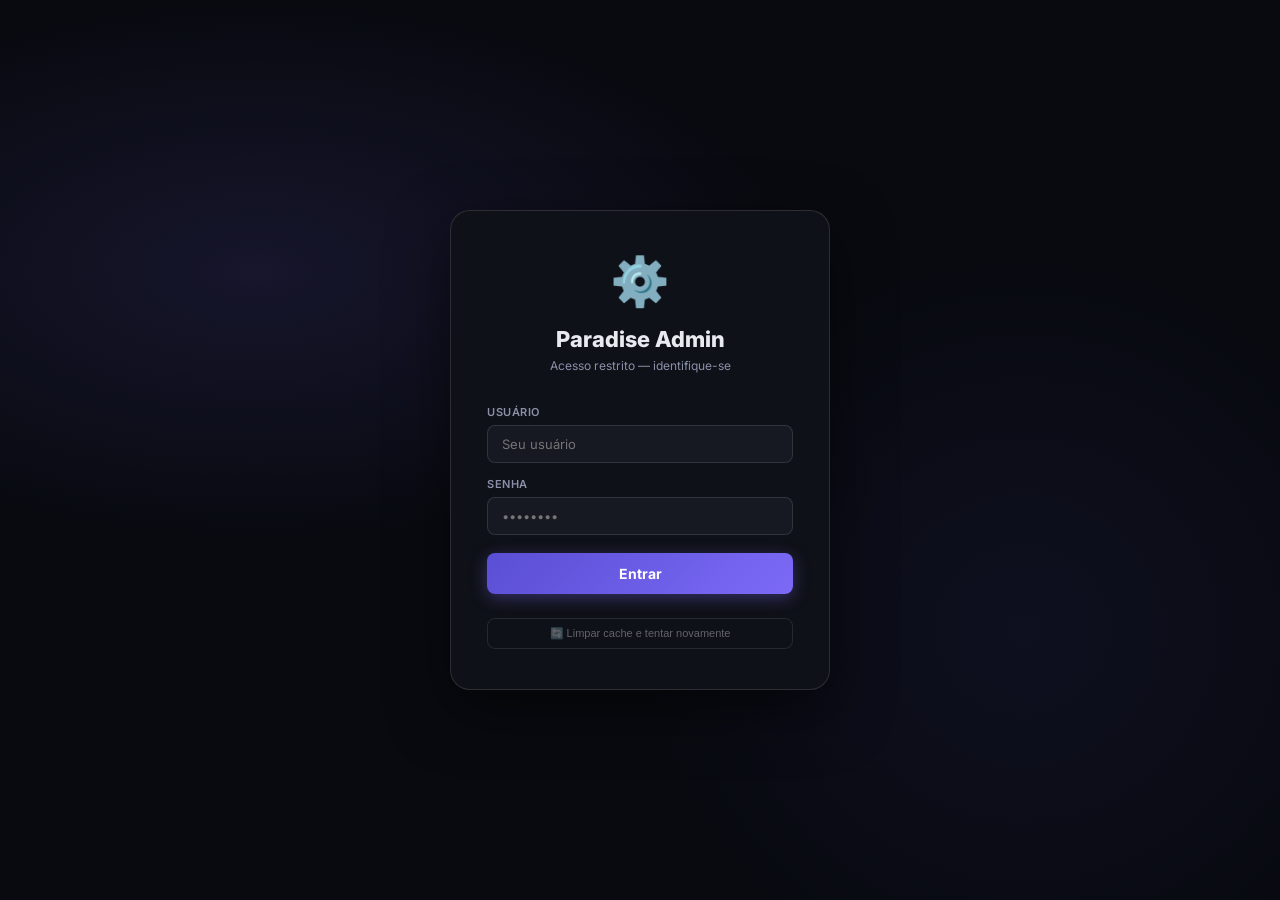
<file: painel.html>
<!DOCTYPE html>
<html lang="pt-BR">
<head>
  <meta charset="UTF-8" />
  <meta name="viewport" content="width=device-width, initial-scale=1.0" />
  <title>⚙️ Paradise Admin</title>
  <link rel="icon" href="data:image/svg+xml,<svg xmlns='http://www.w3.org/2000/svg' viewBox='0 0 100 100'><text y='.9em' font-size='90'>⚙️</text></svg>" />
  <link rel="preconnect" href="https://fonts.googleapis.com" />
  <link rel="preconnect" href="https://fonts.gstatic.com" crossorigin />
  <link href="https://fonts.googleapis.com/css2?family=Inter:wght@300;400;500;600;700;800&display=swap" rel="stylesheet" />
  <script src="js/protect.js"></script>
  <link rel="stylesheet" href="painel.css" />
</head>
<body>

<!-- ═══════════════════════════════════ LOGIN ═══════════════════════════════════ -->
<div id="login-screen">
  <div class="login-card">
    <div class="login-logo">⚙️</div>
    <h1 class="login-title">Paradise Admin</h1>
    <p class="login-sub">Acesso restrito — identifique-se</p>

    <div class="login-form">
      <div class="lf-field">
        <label>Usuário</label>
        <input type="text" id="login-user" placeholder="Seu usuário" autocomplete="off" />
      </div>
      <div class="lf-field">
        <label>Senha</label>
        <input type="password" id="login-pass" placeholder="••••••••" />
      </div>
      <div id="login-error" class="login-error hidden" style="display:none">Usuário ou senha incorretos.</div>
      <button class="btn-login" onclick="doLogin()">Entrar</button>
      <button onclick="limparCache()" style="margin-top:10px;width:100%;background:none;border:1px solid rgba(255,255,255,0.1);color:rgba(255,255,255,0.35);font-size:11px;padding:8px;border-radius:8px;cursor:pointer;">🔄 Limpar cache e tentar novamente</button>
    </div>
  </div>
</div>

<!-- ═══════════════════════════════════ PAINEL ══════════════════════════════════ -->
<div id="panel" class="hidden" style="display:none">

  <!-- Sidebar -->
  <aside id="sidebar">
    <div class="sidebar-header">
      <span class="sidebar-logo">⚙️</span>
      <div>
        <div class="sidebar-title">Paradise Admin</div>
        <div id="sidebar-role" class="sidebar-role"></div>
      </div>
    </div>

    <nav class="sidebar-nav">
      <button class="nav-btn active" data-page="dashboard" onclick="goPage('dashboard')">
        <span class="nav-icon">📊</span> Dashboard
      </button>
      <button class="nav-btn" data-page="users" onclick="goPage('users')">
        <span class="nav-icon">👥</span> Usuários
      </button>
      <button class="nav-btn" data-page="suspensions" onclick="goPage('suspensions')">
        <span class="nav-icon">🚫</span> Suspensões
      </button>
      <button class="nav-btn" id="nav-admins" data-page="admins" onclick="goPage('admins')">
        <span class="nav-icon">🔑</span> Administradores
      </button>
      <button class="nav-btn" id="nav-store" data-page="store" onclick="goPage('store')">
        <span class="nav-icon">🛒</span> Loja / Produtos
      </button>
      <button class="nav-btn" id="nav-orders" data-page="orders" onclick="goPage('orders')">
        <span class="nav-icon">🕐</span> Pendentes
        <span id="orders-badge" class="nav-badge" style="display:none">0</span>
      </button>
    </nav>

    <div class="sidebar-footer">
      <div id="sidebar-username" class="sidebar-username"></div>
      <button class="btn-logout" onclick="doLogout()">Sair</button>
    </div>
  </aside>

  <!-- Conteúdo principal -->
  <main id="main-content">

    <!-- ── DASHBOARD ── -->
    <div id="page-dashboard" class="page active">
      <div class="page-header">
        <h2>Dashboard</h2>
        <span class="page-sub">Visão geral do sistema</span>
      </div>

      <div class="stats-grid">
        <div class="stat-card">
          <div class="stat-icon">👥</div>
          <div class="stat-info">
            <div class="stat-num" id="stat-total">0</div>
            <div class="stat-label">Perfis criados</div>
          </div>
        </div>
        <div class="stat-card">
          <div class="stat-icon">🚫</div>
          <div class="stat-info">
            <div class="stat-num" id="stat-suspended">0</div>
            <div class="stat-label">Suspensos</div>
          </div>
        </div>
        <div class="stat-card">
          <div class="stat-icon">✅</div>
          <div class="stat-info">
            <div class="stat-num" id="stat-active">0</div>
            <div class="stat-label">Ativos</div>
          </div>
        </div>
        <div class="stat-card">
          <div class="stat-icon">🔑</div>
          <div class="stat-info">
            <div class="stat-num" id="stat-admins">0</div>
            <div class="stat-label">Administradores</div>
          </div>
        </div>
      </div>

      <div class="section-title">Perfis recentes</div>
      <div id="recent-users" class="users-list"></div>
    </div>

    <!-- ── USUÁRIOS ── -->
    <div id="page-users" class="page">
      <div class="page-header">
        <h2>Usuários</h2>
        <span class="page-sub">Gerencie todos os perfis criados</span>
      </div>

      <div class="toolbar">
        <input type="text" id="search-users" class="search-input" placeholder="🔍 Buscar por nome ou usuário..." oninput="renderUsers()" />
        <div class="toolbar-right">
          <span id="users-count" class="count-badge">0 perfis</span>
        </div>
      </div>

      <div id="users-list" class="users-list"></div>
      <div id="users-empty" class="empty-state hidden">
        <div class="empty-icon">👥</div>
        <p>Nenhum perfil encontrado.</p>
        <span>Quando alguém criar um perfil, ele aparecerá aqui.</span>
      </div>
    </div>

    <!-- ── SUSPENSÕES ── -->
    <div id="page-suspensions" class="page">
      <div class="page-header">
        <h2>Suspensões</h2>
        <span class="page-sub">Perfis suspensos ou com castigo ativo</span>
      </div>
      <div id="suspensions-list" class="users-list"></div>
      <div id="suspensions-empty" class="empty-state hidden">
        <div class="empty-icon">✅</div>
        <p>Nenhuma suspensão ativa.</p>
      </div>
    </div>

    <!-- ── ADMINISTRADORES ── -->
    <div id="page-admins" class="page">
      <div class="page-header">
        <h2>Administradores</h2>
        <span class="page-sub">Gerencie os acessos ao painel</span>
      </div>

      <div id="admins-add-section">
        <div class="section-title">Adicionar administrador</div>
        <div class="add-admin-form">
          <input type="text"     id="new-admin-user" class="form-input" placeholder="Usuário" />
          <input type="password" id="new-admin-pass" class="form-input" placeholder="Senha" />
          <select id="new-admin-role" class="form-select">
            <option value="senior">Senior</option>
            <option value="ceo">CEO</option>
            <option value="owner">Owner</option>
          </select>
          <button class="btn-action green" onclick="addAdmin()">Adicionar</button>
        </div>
      </div>

      <div class="section-title" style="margin-top:24px">Lista de administradores</div>
      <div id="admins-list" class="users-list"></div>
    </div>

    <!-- ── LOJA / PRODUTOS ── -->
    <div id="page-store" class="page">
      <div class="page-header">
        <h2>🛒 Loja / Produtos</h2>
        <span class="page-sub">Gerencie categorias e produtos da loja</span>
      </div>

      <!-- Sub-abas -->
      <div class="store-tabs">
        <button class="store-tab active" id="stab-cats"  onclick="goStoreTab('cats')">📂 Categorias</button>
        <button class="store-tab"        id="stab-prods" onclick="goStoreTab('prods')">🛍️ Produtos</button>
      </div>

      <!-- ══ SUB-ABA: CATEGORIAS ══ -->
      <div id="store-cats" class="store-tab-content active">

        <div id="store-manage-section">
          <div class="section-title">Nova categoria</div>
          <div class="add-product-form" style="grid-template-columns:1fr 1fr 80px">
            <input type="text" id="cat-name" class="form-input" placeholder="Nome da categoria *" />
            <input type="text" id="cat-icon" class="form-input" placeholder="Ícone/emoji (ex: 🎵)" />
            <button class="btn-action green" onclick="addCategory()" style="white-space:nowrap">➕ Criar</button>
          </div>
          <div class="mf" style="margin-top:8px">
            <input type="text" id="cat-desc" class="form-input" placeholder="Descrição da categoria (o que ela libera no perfil)" style="width:100%" />
          </div>
        </div>

        <div class="section-title" style="margin-top:24px">Categorias cadastradas</div>
        <div id="categories-list" class="users-list"></div>
        <div id="categories-empty" class="empty-state hidden">
          <div class="empty-icon">📂</div>
          <p>Nenhuma categoria ainda.</p>
        </div>
      </div>

      <!-- ══ SUB-ABA: PRODUTOS ══ -->
      <div id="store-prods" class="store-tab-content">

        <div id="store-prod-manage-section">
          <div class="section-title">Novo produto</div>
          <div class="add-product-form">
            <input type="text"   id="prod-name"  class="form-input" placeholder="Nome do produto *" />
            <input type="number" id="prod-price" class="form-input" placeholder="Preço (R$) *" min="0" step="0.01" />
            <select id="prod-categoryId" class="form-select">
              <option value="">Selecione a categoria *</option>
            </select>
            <input type="url"  id="prod-photo"   class="form-input" placeholder="URL da foto do produto" />
            <input type="text" id="prod-feature" class="form-input" placeholder="Feature liberada (ex: music_slot)" />
            <select id="prod-active" class="form-select">
              <option value="1">✅ Ativo</option>
              <option value="0">⏸️ Inativo</option>
            </select>
          </div>
          <div class="mf" style="margin-top:8px;display:flex;gap:8px;align-items:flex-end">
            <input type="text" id="prod-desc" class="form-input" placeholder="Descrição do produto" style="flex:1" />
            <button class="btn-action green" onclick="addProduct()">➕ Adicionar produto</button>
          </div>
        </div>

        <!-- Filtro por categoria -->
        <div style="display:flex;align-items:center;gap:10px;margin-top:24px;flex-wrap:wrap">
          <span class="section-title" style="margin:0">Produtos</span>
          <select id="filter-cat-prod" class="form-select" style="max-width:220px" onchange="renderStore()">
            <option value="">Todas as categorias</option>
          </select>
        </div>

        <div id="products-list" class="users-list" style="margin-top:12px"></div>
        <div id="products-empty" class="empty-state hidden">
          <div class="empty-icon">🛍️</div>
          <p>Nenhum produto cadastrado ainda.</p>
          <span>Crie uma categoria primeiro, depois adicione produtos.</span>
        </div>
      </div>
    </div>

    <!-- ── PEDIDOS PENDENTES ── -->
    <div id="page-orders" class="page">
      <div class="page-header">
        <h2>🕐 Pedidos Pendentes</h2>
        <span class="page-sub">Compras aguardando aprovação</span>
      </div>
      <div class="toolbar">
        <div style="display:flex;gap:8px">
          <button class="btn-action blue"   onclick="filterOrders('pending')"  id="filter-pending"  style="opacity:1">🕐 Pendentes</button>
          <button class="btn-action green"  onclick="filterOrders('approved')" id="filter-approved" style="opacity:0.5">✅ Aprovados</button>
          <button class="btn-action red"    onclick="filterOrders('rejected')" id="filter-rejected" style="opacity:0.5">❌ Recusados</button>
          <button class="btn-action gray"   onclick="filterOrders('all')"      id="filter-all"      style="opacity:0.5">📋 Todos</button>
        </div>
      </div>
      <div id="orders-list" class="users-list" style="margin-top:16px"></div>
      <div id="orders-empty" class="empty-state hidden">
        <div class="empty-icon">🕐</div>
        <p>Nenhum pedido encontrado.</p>
      </div>
    </div>

  </main>
</div>

<!-- ═══════════════════════ MODAL EDITAR CATEGORIA ═══════════════════════ -->
<div id="modal-cat-edit" class="modal hidden" style="display:none">
  <div class="modal-box modal-box-sm">
    <div class="modal-header">
      <h3>✏️ Editar Categoria</h3>
      <button class="modal-close" onclick="closeModal('modal-cat-edit')">✕</button>
    </div>
    <div class="modal-body">
      <input type="hidden" id="cedit-id" />
      <div class="modal-grid">
        <div class="mf"><label>Nome</label><input type="text" id="cedit-name" /></div>
        <div class="mf"><label>Ícone/emoji</label><input type="text" id="cedit-icon" placeholder="🎵" /></div>
        <div class="mf" style="grid-column:1/-1"><label>Descrição</label><input type="text" id="cedit-desc" /></div>
      </div>
    </div>
    <div class="modal-footer">
      <button class="btn-action gray"  onclick="closeModal('modal-cat-edit')">Cancelar</button>
      <button class="btn-action green" onclick="saveCatEdit()">💾 Salvar</button>
    </div>
  </div>
</div>

<!-- ═══════════════════════ MODAL EDITAR PRODUTO ═══════════════════════ -->
<div id="modal-prod-edit" class="modal hidden" style="display:none">
  <div class="modal-box modal-box-sm">
    <div class="modal-header">
      <h3>✏️ Editar Produto</h3>
      <button class="modal-close" onclick="closeModal('modal-prod-edit')">✕</button>
    </div>
    <div class="modal-body">
      <input type="hidden" id="pedit-id" />
      <div class="modal-grid">
        <div class="mf"><label>Nome</label><input type="text" id="pedit-name" /></div>
        <div class="mf"><label>Preço (R$)</label><input type="number" id="pedit-price" min="0" step="0.01" /></div>
        <div class="mf"><label>Categoria</label>
          <select id="pedit-categoryId" class="form-select">
            <option value="">Sem categoria</option>
          </select>
        </div>
        <div class="mf"><label>Feature liberada</label><input type="text" id="pedit-feature" /></div>
        <div class="mf"><label>Foto (URL)</label><input type="url" id="pedit-photo" /></div>
        <div class="mf"><label>Status</label>
          <select id="pedit-active" class="form-select">
            <option value="1">✅ Ativo</option>
            <option value="0">⏸️ Inativo</option>
          </select>
        </div>
        <div class="mf" style="grid-column:1/-1"><label>Descrição</label><input type="text" id="pedit-desc" /></div>
      </div>
    </div>
    <div class="modal-footer">
      <button class="btn-action gray"  onclick="closeModal('modal-prod-edit')">Cancelar</button>
      <button class="btn-action green" onclick="saveProdEdit()">💾 Salvar</button>
    </div>
  </div>
</div>

<!-- ═══════════════════════ MODAL EDITAR PERFIL ═══════════════════════ -->
<div id="modal-edit" class="modal hidden" style="display:none">
  <div class="modal-box">
    <div class="modal-header">
      <h3>✏️ Editar Perfil</h3>
      <button class="modal-close" onclick="closeModal('modal-edit')">✕</button>
    </div>
    <div class="modal-body">
      <input type="hidden" id="edit-id" />
      <div class="modal-grid">
        <div class="mf"><label>Nome</label><input type="text" id="edit-name" /></div>
        <div class="mf"><label>Usuário</label><input type="text" id="edit-username" /></div>
        <div class="mf"><label>Descrição</label><input type="text" id="edit-desc" /></div>
        <div class="mf"><label>Status</label><input type="text" id="edit-status" /></div>
        <div class="mf"><label>Localização</label><input type="text" id="edit-location" /></div>
        <div class="mf"><label>Avatar URL</label><input type="url" id="edit-avatar" /></div>
        <div class="mf"><label>Fundo URL</label><input type="url" id="edit-mainbg" /></div>
        <div class="mf"><label>Spotify</label><input type="url" id="edit-spotify" /></div>
        <div class="mf"><label>Instagram</label><input type="url" id="edit-instagram" /></div>
        <div class="mf"><label>TikTok</label><input type="url" id="edit-tiktok" /></div>
        <div class="mf"><label>YouTube</label><input type="url" id="edit-youtube" /></div>
        <div class="mf"><label>Música URL (.mp3)</label><input type="url" id="edit-audio" /></div>
        <div class="mf"><label>Nome da música</label><input type="text" id="edit-audioTitle" /></div>
        <div class="mf"><label>Artista</label><input type="text" id="edit-audioArtist" /></div>
      </div>
    </div>
    <div class="modal-footer">
      <button class="btn-action gray" onclick="closeModal('modal-edit')">Cancelar</button>
      <button class="btn-action green" onclick="saveEdit()">💾 Salvar</button>
    </div>
  </div>
</div>

<!-- ═══════════════════════ MODAL SUSPENDER ═══════════════════════ -->
<div id="modal-suspend" class="modal hidden" style="display:none">
  <div class="modal-box modal-box-sm">
    <div class="modal-header">
      <h3>🚫 Aplicar Castigo</h3>
      <button class="modal-close" onclick="closeModal('modal-suspend')">✕</button>
    </div>
    <div class="modal-body">
      <input type="hidden" id="suspend-id" />
      <div class="mf">
        <label>Usuário</label>
        <input type="text" id="suspend-name-display" disabled />
      </div>
      <div class="mf">
        <label>Motivo</label>
        <input type="text" id="suspend-reason" placeholder="Ex: comportamento inadequado" />
      </div>
      <div class="mf">
        <label>Duração</label>
        <select id="suspend-duration" class="form-select" style="width:100%">
          <option value="3600000">1 hora</option>
          <option value="21600000">6 horas</option>
          <option value="86400000">1 dia</option>
          <option value="259200000">3 dias</option>
          <option value="604800000" selected>7 dias</option>
          <option value="2592000000">30 dias</option>
          <option value="0">Permanente</option>
        </select>
      </div>
    </div>
    <div class="modal-footer">
      <button class="btn-action gray" onclick="closeModal('modal-suspend')">Cancelar</button>
      <button class="btn-action red" onclick="applySuspension()">🚫 Suspender</button>
    </div>
  </div>
</div>

<!-- ═══════════════════════ MODAL CONFIRMAR DELETE ═══════════════════════ -->
<div id="modal-delete" class="modal hidden" style="display:none">
  <div class="modal-box modal-box-sm">
    <div class="modal-header">
      <h3>🗑️ Deletar Perfil</h3>
      <button class="modal-close" onclick="closeModal('modal-delete')">✕</button>
    </div>
    <div class="modal-body">
      <p style="color:var(--text2);line-height:1.6">
        Tem certeza que deseja deletar o perfil de <strong id="delete-name-display" style="color:var(--text)"></strong>?<br>
        <span style="color:var(--red);font-size:12px">Esta ação não pode ser desfeita.</span>
      </p>
      <input type="hidden" id="delete-id" />
    </div>
    <div class="modal-footer">
      <button class="btn-action gray" onclick="closeModal('modal-delete')">Cancelar</button>
      <button class="btn-action red" onclick="confirmDelete()">🗑️ Deletar</button>
    </div>
  </div>
</div>

<!-- Toast -->
<div id="toast" class="toast hidden"></div>

<script src="admin-data.js"></script>
<script src="painel.js"></script>
</body>
</html>
</file>
<file: painel.css>
/* ═══════════════════════════════════════════════════════
   PARADISE ADMIN — PAINEL.CSS
   ═══════════════════════════════════════════════════════ */

*, *::before, *::after { box-sizing: border-box; margin: 0; padding: 0; }

.hidden { display: none !important; }

:root {
  --bg:       #080a10;
  --bg2:      #0f1118;
  --bg3:      #161822;
  --bg4:      #1e2030;
  --border:   rgba(255,255,255,0.07);
  --border2:  rgba(255,255,255,0.12);
  --accent:   #7c6af7;
  --accent2:  #5a4fd4;
  --green:    #4caf7a;
  --green2:   #3a9660;
  --red:      #e05555;
  --red2:     #c43c3c;
  --yellow:   #e0b84a;
  --text:     #e8eaf0;
  --text2:    #8a90a8;
  --text3:    #3a4060;
  --sidebar:  200px;
  --radius:   12px;

  /* Cargos */
  --owner-color: #f0c040;
  --ceo-color:   #a07cf7;
  --senior-color:#5ab8f0;
}

html, body {
  height: 100%;
  font-family: 'Inter', sans-serif;
  background: var(--bg);
  color: var(--text);
  font-size: 14px;
}

/* ═══════════════════════════════════════
   LOGIN
   ═══════════════════════════════════════ */
#login-screen {
  min-height: 100vh;
  display: flex;
  align-items: center;
  justify-content: center;
  background:
    radial-gradient(ellipse 70% 50% at 20% 30%, rgba(124,106,247,0.12) 0%, transparent 60%),
    radial-gradient(ellipse 50% 70% at 80% 70%, rgba(90,79,212,0.08) 0%, transparent 60%),
    var(--bg);
}

.login-card {
  width: 100%;
  max-width: 380px;
  background: var(--bg2);
  border: 1px solid var(--border2);
  border-radius: 20px;
  padding: 40px 36px;
  box-shadow: 0 20px 60px rgba(0,0,0,0.5);
  text-align: center;
}

.login-logo { font-size: 48px; margin-bottom: 16px; }

.login-title {
  font-size: 22px;
  font-weight: 800;
  color: var(--text);
  margin-bottom: 6px;
}

.login-sub {
  font-size: 12px;
  color: var(--text2);
  margin-bottom: 32px;
}

.login-form { display: flex; flex-direction: column; gap: 14px; text-align: left; }

.lf-field { display: flex; flex-direction: column; gap: 6px; }

.lf-field label { font-size: 11px; font-weight: 600; color: var(--text2); letter-spacing: 0.05em; text-transform: uppercase; }

.lf-field input {
  background: var(--bg3);
  border: 1px solid var(--border2);
  border-radius: 8px;
  color: var(--text);
  font-family: 'Inter', sans-serif;
  font-size: 13px;
  padding: 10px 14px;
  outline: none;
  transition: border-color 0.15s;
}

.lf-field input:focus { border-color: var(--accent); }

.login-error {
  font-size: 12px;
  color: var(--red);
  background: rgba(224,85,85,0.1);
  border: 1px solid rgba(224,85,85,0.25);
  border-radius: 6px;
  padding: 8px 12px;
  text-align: center;
}

.btn-login {
  padding: 12px;
  background: linear-gradient(135deg, var(--accent2), var(--accent));
  border: none;
  border-radius: 8px;
  color: #fff;
  font-family: 'Inter', sans-serif;
  font-size: 14px;
  font-weight: 700;
  cursor: pointer;
  transition: all 0.2s;
  box-shadow: 0 4px 16px rgba(124,106,247,0.35);
  margin-top: 4px;
}

.btn-login:hover { transform: translateY(-1px); box-shadow: 0 8px 24px rgba(124,106,247,0.45); }

/* ═══════════════════════════════════════
   LAYOUT PAINEL
   ═══════════════════════════════════════ */
#panel {
  display: flex;
  height: 100vh;
  overflow: hidden;
}

/* ── Sidebar ── */
#sidebar {
  width: var(--sidebar);
  background: var(--bg2);
  border-right: 1px solid var(--border);
  display: flex;
  flex-direction: column;
  flex-shrink: 0;
  overflow-y: auto;
}

.sidebar-header {
  display: flex;
  align-items: center;
  gap: 10px;
  padding: 20px 16px;
  border-bottom: 1px solid var(--border);
}

.sidebar-logo { font-size: 24px; flex-shrink: 0; }

.sidebar-title {
  font-size: 13px;
  font-weight: 700;
  color: var(--text);
  line-height: 1.2;
}

.sidebar-role {
  font-size: 10px;
  font-weight: 700;
  letter-spacing: 0.07em;
  text-transform: uppercase;
  margin-top: 2px;
}

.role-owner  { color: var(--owner-color); }
.role-ceo    { color: var(--ceo-color); }
.role-senior { color: var(--senior-color); }

.sidebar-nav {
  flex: 1;
  padding: 12px 8px;
  display: flex;
  flex-direction: column;
  gap: 4px;
}

.nav-btn {
  display: flex;
  align-items: center;
  gap: 10px;
  width: 100%;
  padding: 10px 12px;
  background: none;
  border: none;
  border-radius: 8px;
  color: var(--text2);
  font-family: 'Inter', sans-serif;
  font-size: 13px;
  font-weight: 500;
  cursor: pointer;
  transition: all 0.15s;
  text-align: left;
}

.nav-btn:hover { background: var(--bg3); color: var(--text); }
.nav-btn.active { background: rgba(124,106,247,0.15); color: var(--accent); }

.nav-icon { font-size: 16px; width: 20px; text-align: center; }

.sidebar-footer {
  padding: 14px 12px;
  border-top: 1px solid var(--border);
}

.sidebar-username {
  font-size: 11px;
  color: var(--text2);
  margin-bottom: 8px;
  font-weight: 600;
}

.btn-logout {
  width: 100%;
  padding: 7px;
  background: var(--bg3);
  border: 1px solid var(--border2);
  border-radius: 6px;
  color: var(--text2);
  font-family: 'Inter', sans-serif;
  font-size: 12px;
  cursor: pointer;
  transition: all 0.15s;
}

.btn-logout:hover { background: rgba(224,85,85,0.15); color: var(--red); border-color: rgba(224,85,85,0.3); }

/* ── Main Content ── */
#main-content {
  flex: 1;
  overflow-y: auto;
  padding: 28px 32px;
  background: var(--bg);
}

.page { display: none; }
.page.active { display: block; }

.page-header {
  margin-bottom: 24px;
  border-bottom: 1px solid var(--border);
  padding-bottom: 16px;
}

.page-header h2 { font-size: 22px; font-weight: 800; color: var(--text); }
.page-sub { font-size: 12px; color: var(--text2); margin-top: 4px; display: block; }

/* ═══════════════════════════════════════
   STATS
   ═══════════════════════════════════════ */
.stats-grid {
  display: grid;
  grid-template-columns: repeat(4, 1fr);
  gap: 14px;
  margin-bottom: 28px;
}

.stat-card {
  background: var(--bg2);
  border: 1px solid var(--border);
  border-radius: var(--radius);
  padding: 18px;
  display: flex;
  align-items: center;
  gap: 14px;
}

.stat-icon { font-size: 28px; }
.stat-num { font-size: 26px; font-weight: 800; color: var(--text); line-height: 1; }
.stat-label { font-size: 11px; color: var(--text2); margin-top: 4px; }

/* ═══════════════════════════════════════
   TOOLBAR
   ═══════════════════════════════════════ */
.toolbar {
  display: flex;
  align-items: center;
  gap: 12px;
  margin-bottom: 16px;
}

.search-input {
  flex: 1;
  background: var(--bg2);
  border: 1px solid var(--border2);
  border-radius: 8px;
  color: var(--text);
  font-family: 'Inter', sans-serif;
  font-size: 13px;
  padding: 9px 14px;
  outline: none;
  transition: border-color 0.15s;
}

.search-input:focus { border-color: var(--accent); }
.search-input::placeholder { color: var(--text3); }

.toolbar-right { display: flex; align-items: center; gap: 10px; }

.count-badge {
  font-size: 11px;
  font-weight: 600;
  color: var(--text2);
  background: var(--bg3);
  border: 1px solid var(--border);
  border-radius: 20px;
  padding: 4px 10px;
}

/* ═══════════════════════════════════════
   USERS LIST
   ═══════════════════════════════════════ */
.users-list { display: flex; flex-direction: column; gap: 8px; }

.user-card {
  background: var(--bg2);
  border: 1px solid var(--border);
  border-radius: var(--radius);
  padding: 14px 18px;
  display: flex;
  align-items: center;
  gap: 14px;
  transition: border-color 0.15s;
}

.user-card:hover { border-color: var(--border2); }
.user-card.suspended { border-color: rgba(224,85,85,0.3); background: rgba(224,85,85,0.04); }

.user-avatar {
  width: 42px; height: 42px;
  border-radius: 50%;
  background: var(--bg4);
  border: 1px solid var(--border2);
  object-fit: cover;
  flex-shrink: 0;
  display: flex;
  align-items: center;
  justify-content: center;
  font-size: 18px;
  overflow: hidden;
}

.user-avatar img { width: 100%; height: 100%; object-fit: cover; border-radius: 50%; }

.user-info { flex: 1; min-width: 0; }

.user-name {
  font-size: 14px;
  font-weight: 600;
  color: var(--text);
  white-space: nowrap;
  overflow: hidden;
  text-overflow: ellipsis;
}

.user-meta {
  font-size: 11px;
  color: var(--text2);
  margin-top: 2px;
}

.user-badges { display: flex; gap: 6px; align-items: center; flex-wrap: wrap; margin-top: 4px; }

.badge-suspended {
  font-size: 10px;
  font-weight: 700;
  background: rgba(224,85,85,0.15);
  color: var(--red);
  border: 1px solid rgba(224,85,85,0.3);
  border-radius: 4px;
  padding: 2px 7px;
  letter-spacing: 0.04em;
  text-transform: uppercase;
}

.badge-role {
  font-size: 10px;
  font-weight: 700;
  border-radius: 4px;
  padding: 2px 7px;
  letter-spacing: 0.04em;
  text-transform: uppercase;
}

.badge-owner  { background: rgba(240,192,64,0.15);  color: var(--owner-color);  border: 1px solid rgba(240,192,64,0.3);  }
.badge-ceo    { background: rgba(160,124,247,0.15); color: var(--ceo-color);    border: 1px solid rgba(160,124,247,0.3); }
.badge-senior { background: rgba(90,184,240,0.15);  color: var(--senior-color); border: 1px solid rgba(90,184,240,0.3);  }

.user-actions { display: flex; gap: 6px; flex-shrink: 0; }

.section-title {
  font-size: 11px;
  font-weight: 700;
  color: var(--text2);
  letter-spacing: 0.07em;
  text-transform: uppercase;
  margin-bottom: 12px;
}

/* ═══════════════════════════════════════
   BOTÕES DE AÇÃO
   ═══════════════════════════════════════ */
.btn-action {
  display: inline-flex;
  align-items: center;
  gap: 5px;
  padding: 6px 12px;
  border-radius: 6px;
  font-family: 'Inter', sans-serif;
  font-size: 12px;
  font-weight: 600;
  cursor: pointer;
  border: none;
  transition: all 0.15s;
  white-space: nowrap;
}

.btn-action.green  { background: rgba(76,175,122,0.15); color: var(--green);  border: 1px solid rgba(76,175,122,0.3); }
.btn-action.green:hover  { background: rgba(76,175,122,0.25); }
.btn-action.red    { background: rgba(224,85,85,0.15);  color: var(--red);    border: 1px solid rgba(224,85,85,0.3); }
.btn-action.red:hover    { background: rgba(224,85,85,0.25); }
.btn-action.yellow { background: rgba(224,184,74,0.15); color: var(--yellow); border: 1px solid rgba(224,184,74,0.3); }
.btn-action.yellow:hover { background: rgba(224,184,74,0.25); }
.btn-action.purple { background: rgba(124,106,247,0.15); color: var(--accent); border: 1px solid rgba(124,106,247,0.3); }
.btn-action.purple:hover { background: rgba(124,106,247,0.25); }
.btn-action.gray   { background: var(--bg3); color: var(--text2); border: 1px solid var(--border2); }
.btn-action.gray:hover   { color: var(--text); background: var(--bg4); }
.btn-action.blue   { background: rgba(90,184,240,0.15); color: var(--senior-color); border: 1px solid rgba(90,184,240,0.3); }
.btn-action.blue:hover   { background: rgba(90,184,240,0.25); }

/* ═══════════════════════════════════════
   ADMINS FORM
   ═══════════════════════════════════════ */
.add-admin-form {
  display: flex;
  gap: 10px;
  align-items: center;
  flex-wrap: wrap;
  background: var(--bg2);
  border: 1px solid var(--border);
  border-radius: var(--radius);
  padding: 16px;
  margin-bottom: 16px;
}

.form-input {
  background: var(--bg3);
  border: 1px solid var(--border2);
  border-radius: 7px;
  color: var(--text);
  font-family: 'Inter', sans-serif;
  font-size: 13px;
  padding: 8px 12px;
  outline: none;
  transition: border-color 0.15s;
  min-width: 120px;
}

.form-input:focus { border-color: var(--accent); }

.form-select {
  background: var(--bg3);
  border: 1px solid var(--border2);
  border-radius: 7px;
  color: var(--text);
  font-family: 'Inter', sans-serif;
  font-size: 13px;
  padding: 8px 12px;
  outline: none;
  cursor: pointer;
}

/* ═══════════════════════════════════════
   EMPTY STATE
   ═══════════════════════════════════════ */
.empty-state {
  text-align: center;
  padding: 48px 20px;
  color: var(--text2);
}

.empty-icon { font-size: 40px; margin-bottom: 12px; }
.empty-state p { font-size: 15px; font-weight: 600; color: var(--text); margin-bottom: 6px; }
.empty-state span { font-size: 12px; color: var(--text2); }

/* ═══════════════════════════════════════
   MODAL
   ═══════════════════════════════════════ */
.modal {
  position: fixed;
  inset: 0;
  background: rgba(0,0,0,0.7);
  backdrop-filter: blur(4px);
  z-index: 999;
  display: flex;
  align-items: center;
  justify-content: center;
  padding: 20px;
}

.modal-box {
  background: var(--bg2);
  border: 1px solid var(--border2);
  border-radius: 16px;
  width: 100%;
  max-width: 640px;
  max-height: 90vh;
  overflow-y: auto;
  box-shadow: 0 24px 60px rgba(0,0,0,0.6);
}

.modal-box-sm { max-width: 420px; }

.modal-header {
  display: flex;
  align-items: center;
  justify-content: space-between;
  padding: 18px 22px;
  border-bottom: 1px solid var(--border);
}

.modal-header h3 { font-size: 16px; font-weight: 700; color: var(--text); }

.modal-close {
  background: none;
  border: none;
  color: var(--text2);
  font-size: 18px;
  cursor: pointer;
  padding: 4px;
  line-height: 1;
  transition: color 0.15s;
}

.modal-close:hover { color: var(--text); }

.modal-body { padding: 20px 22px; }

.modal-grid {
  display: grid;
  grid-template-columns: 1fr 1fr;
  gap: 12px;
}

.mf { display: flex; flex-direction: column; gap: 5px; }
.mf label { font-size: 11px; font-weight: 600; color: var(--text2); letter-spacing: 0.03em; }
.mf input, .mf select {
  background: var(--bg3);
  border: 1px solid var(--border2);
  border-radius: 7px;
  color: var(--text);
  font-family: 'Inter', sans-serif;
  font-size: 13px;
  padding: 8px 10px;
  outline: none;
  transition: border-color 0.15s;
  width: 100%;
}
.mf input:focus { border-color: var(--accent); }
.mf input:disabled { opacity: 0.5; cursor: not-allowed; }

.modal-footer {
  display: flex;
  justify-content: flex-end;
  gap: 10px;
  padding: 14px 22px;
  border-top: 1px solid var(--border);
}

/* ═══════════════════════════════════════
   TOAST
   ═══════════════════════════════════════ */
.toast {
  position: fixed;
  bottom: 24px;
  right: 24px;
  background: var(--bg4);
  border: 1px solid var(--border2);
  border-radius: 10px;
  padding: 12px 18px;
  font-size: 13px;
  font-weight: 600;
  color: var(--text);
  box-shadow: 0 8px 24px rgba(0,0,0,0.4);
  z-index: 9999;
  transition: all 0.3s;
  transform: translateY(0);
}

.toast.green-toast { border-color: rgba(76,175,122,0.4); color: var(--green); }
.toast.red-toast   { border-color: rgba(224,85,85,0.4);  color: var(--red); }

/* ═══════════════════════════════════════
   SUSPENSÃO INFO
   ═══════════════════════════════════════ */
.suspend-info {
  background: rgba(224,85,85,0.08);
  border: 1px solid rgba(224,85,85,0.2);
  border-radius: 8px;
  padding: 10px 14px;
  font-size: 12px;
  color: var(--text2);
  line-height: 1.6;
}

.suspend-info strong { color: var(--red); }

/* ═══════════════════════════════════════
   RESPONSIVO
   ═══════════════════════════════════════ */
@media (max-width: 900px) {
  .stats-grid { grid-template-columns: repeat(2, 1fr); }
}

@media (max-width: 640px) {
  #sidebar { width: 56px; }
  .sidebar-title, .sidebar-role, .sidebar-username, .sidebar-footer .btn-logout,
  .sidebar-header > div, .nav-btn span:last-child { display: none; }
  .sidebar-header { justify-content: center; padding: 14px 8px; }
  .nav-btn { justify-content: center; padding: 10px; }
  .nav-icon { width: auto; }
  #main-content { padding: 16px; }
  .modal-grid { grid-template-columns: 1fr; }
  .stats-grid { grid-template-columns: 1fr 1fr; }
}

/* ═══════════════════════════════════════════════════════
   LOJA / PRODUTOS / PEDIDOS
   ═══════════════════════════════════════════════════════ */

/* Badge no menu lateral */
.nav-badge {
  display: inline-flex;
  align-items: center;
  justify-content: center;
  background: #e05555;
  color: #fff;
  font-size: 10px;
  font-weight: 700;
  border-radius: 10px;
  padding: 1px 6px;
  margin-left: 6px;
  min-width: 18px;
}

/* Formulário de adicionar produto */
.add-product-form {
  display: grid;
  grid-template-columns: 1fr 1fr 1fr;
  gap: 10px;
  margin-bottom: 8px;
}

@media (max-width: 700px) {
  .add-product-form { grid-template-columns: 1fr; }
}

/* Card de produto no painel */
.product-card {
  background: var(--bg2);
  border: 1px solid var(--border);
  border-radius: 12px;
  padding: 14px 16px;
  display: flex;
  align-items: center;
  gap: 14px;
  margin-bottom: 10px;
}

.product-card.inactive { opacity: 0.5; }

.product-thumb {
  width: 52px;
  height: 52px;
  border-radius: 8px;
  background: var(--bg3);
  border: 1px solid var(--border);
  object-fit: cover;
  flex-shrink: 0;
  display: flex;
  align-items: center;
  justify-content: center;
  font-size: 22px;
}

.product-thumb img {
  width: 100%;
  height: 100%;
  object-fit: cover;
  border-radius: 8px;
}

.product-info { flex: 1; min-width: 0; }
.product-name { font-size: 14px; font-weight: 600; color: var(--text); }
.product-meta { font-size: 12px; color: var(--text2); margin-top: 3px; }
.product-price { font-size: 15px; font-weight: 700; color: #7ecfa0; margin-top: 4px; }

.product-actions { display: flex; gap: 6px; flex-shrink: 0; flex-wrap: wrap; justify-content: flex-end; }

/* Card de pedido */
.order-card {
  background: var(--bg2);
  border: 1px solid var(--border);
  border-radius: 12px;
  padding: 14px 16px;
  display: flex;
  align-items: flex-start;
  gap: 14px;
  margin-bottom: 10px;
  flex-wrap: wrap;
}

.order-card.pending  { border-left: 3px solid #c9a87c; }
.order-card.approved { border-left: 3px solid #7ecfa0; }
.order-card.rejected { border-left: 3px solid #e05555; }

.order-info { flex: 1; min-width: 200px; }
.order-user    { font-size: 14px; font-weight: 600; color: var(--text); }
.order-product { font-size: 13px; color: var(--text2); margin-top: 3px; }
.order-meta    { font-size: 11px; color: var(--text3); margin-top: 4px; }
.order-price   { font-size: 14px; font-weight: 700; color: #7ecfa0; margin-top: 4px; }

.order-status {
  display: inline-flex;
  align-items: center;
  gap: 4px;
  font-size: 11px;
  font-weight: 600;
  padding: 3px 10px;
  border-radius: 20px;
  margin-top: 6px;
}
.order-status.pending  { background: rgba(201,168,124,0.15); color: #c9a87c; }
.order-status.approved { background: rgba(126,207,160,0.15); color: #7ecfa0; }
.order-status.rejected { background: rgba(224,85,85,0.15);   color: #e05555; }

.order-actions { display: flex; gap: 6px; align-items: center; flex-shrink: 0; }

/* ── Sub-abas da Loja ── */
.store-tabs {
  display: flex;
  gap: 6px;
  margin-bottom: 20px;
  border-bottom: 1px solid var(--border);
  padding-bottom: 12px;
}

.store-tab {
  background: var(--bg3);
  border: 1px solid var(--border);
  border-radius: 8px;
  color: var(--text2);
  font-family: 'Inter', sans-serif;
  font-size: 13px;
  font-weight: 500;
  padding: 7px 16px;
  cursor: pointer;
  transition: all 0.15s;
}

.store-tab:hover { color: var(--text); border-color: rgba(255,255,255,0.15); }

.store-tab.active {
  background: rgba(126,207,160,0.12);
  border-color: rgba(126,207,160,0.35);
  color: #7ecfa0;
  font-weight: 600;
}

.store-tab-content { display: none; }
.store-tab-content.active { display: block; }

/* Card de categoria */
.category-card {
  background: var(--bg2);
  border: 1px solid var(--border);
  border-radius: 12px;
  padding: 14px 16px;
  display: flex;
  align-items: center;
  gap: 14px;
  margin-bottom: 10px;
}

.cat-icon {
  width: 46px;
  height: 46px;
  border-radius: 10px;
  background: var(--bg3);
  border: 1px solid var(--border);
  display: flex;
  align-items: center;
  justify-content: center;
  font-size: 22px;
  flex-shrink: 0;
}

.cat-info { flex: 1; min-width: 0; }
.cat-name { font-size: 14px; font-weight: 600; color: var(--text); }
.cat-desc { font-size: 12px; color: var(--text2); margin-top: 3px; line-height: 1.4; }
.cat-count { font-size: 11px; color: var(--text3); margin-top: 4px; }
.cat-actions { display: flex; gap: 6px; flex-shrink: 0; }

/* Agrupador de produtos por categoria na loja do usuário */
.prod-group-header {
  display: flex;
  align-items: center;
  gap: 10px;
  padding: 14px 0 8px;
  border-bottom: 1px solid var(--border);
  margin-bottom: 14px;
}
.prod-group-icon { font-size: 22px; }
.prod-group-name { font-size: 15px; font-weight: 700; color: var(--text); }
.prod-group-desc { font-size: 12px; color: var(--text2); margin-top: 2px; }
</file>
